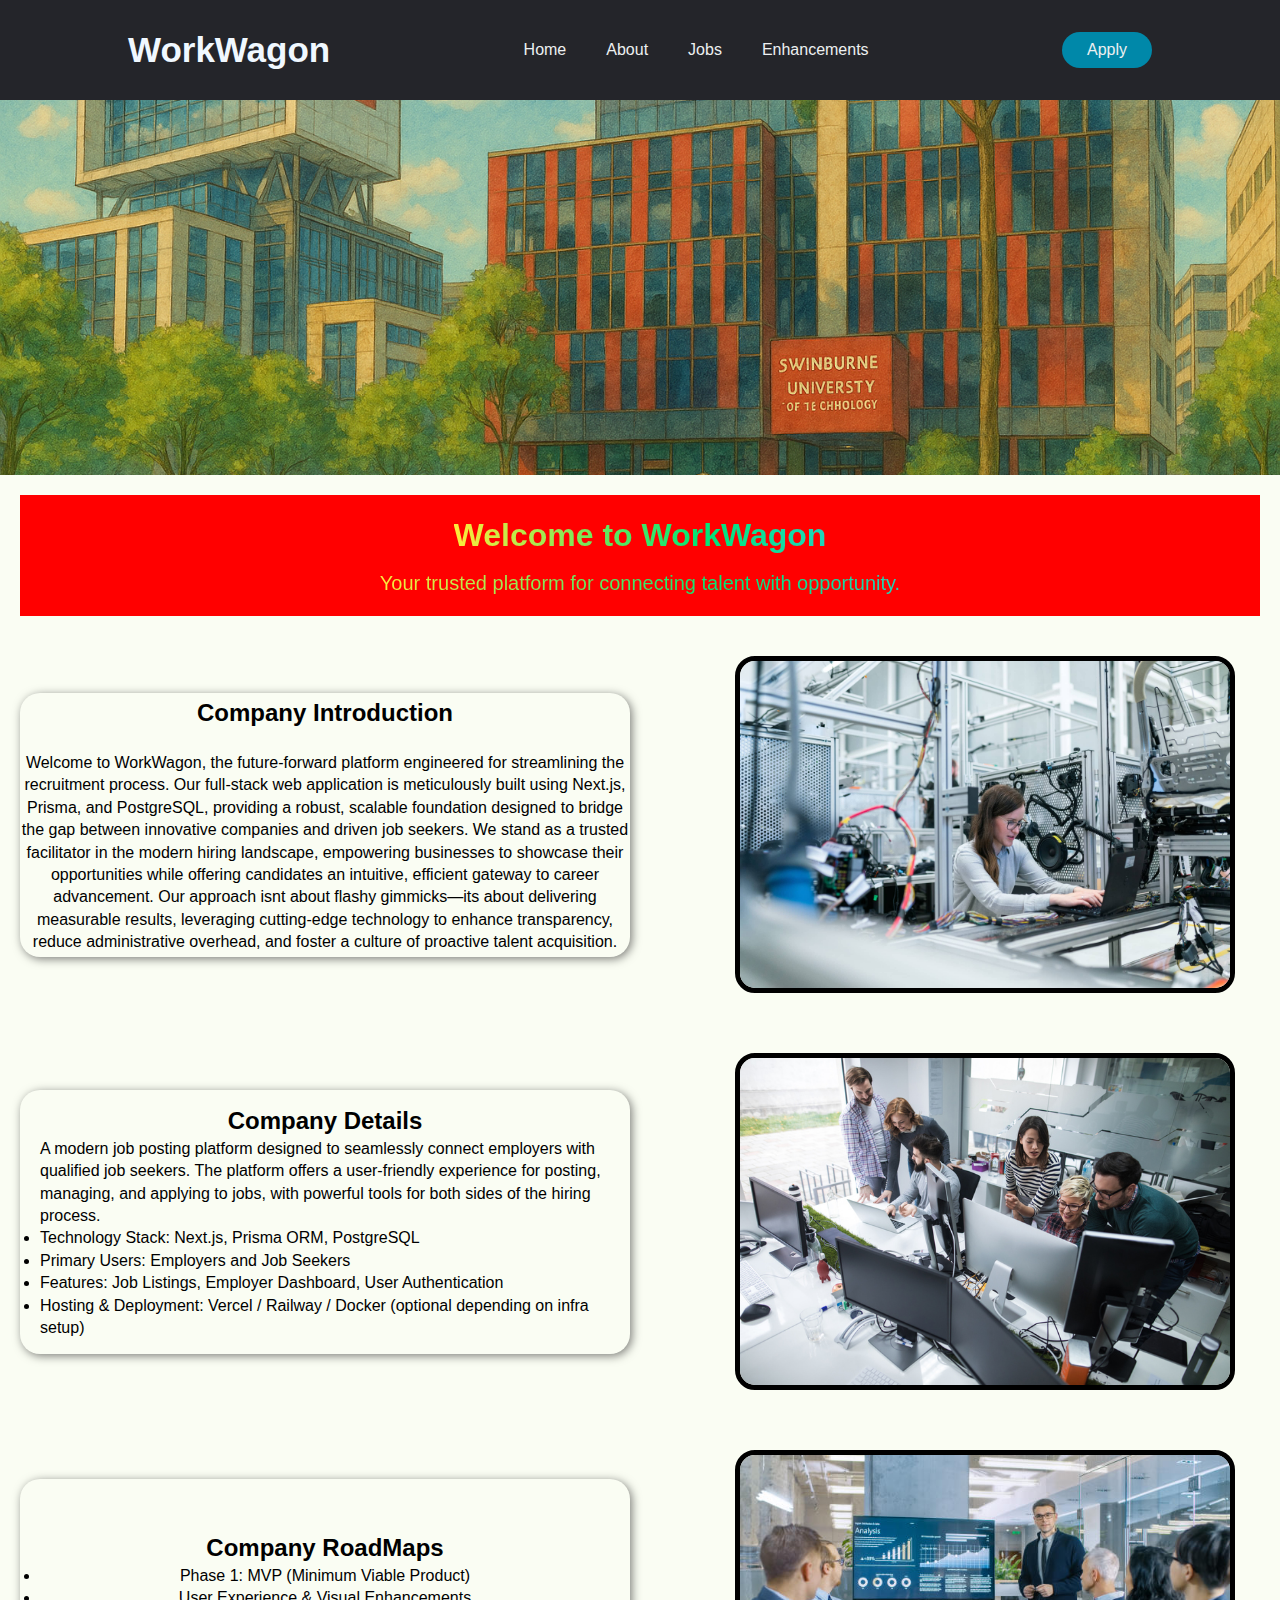
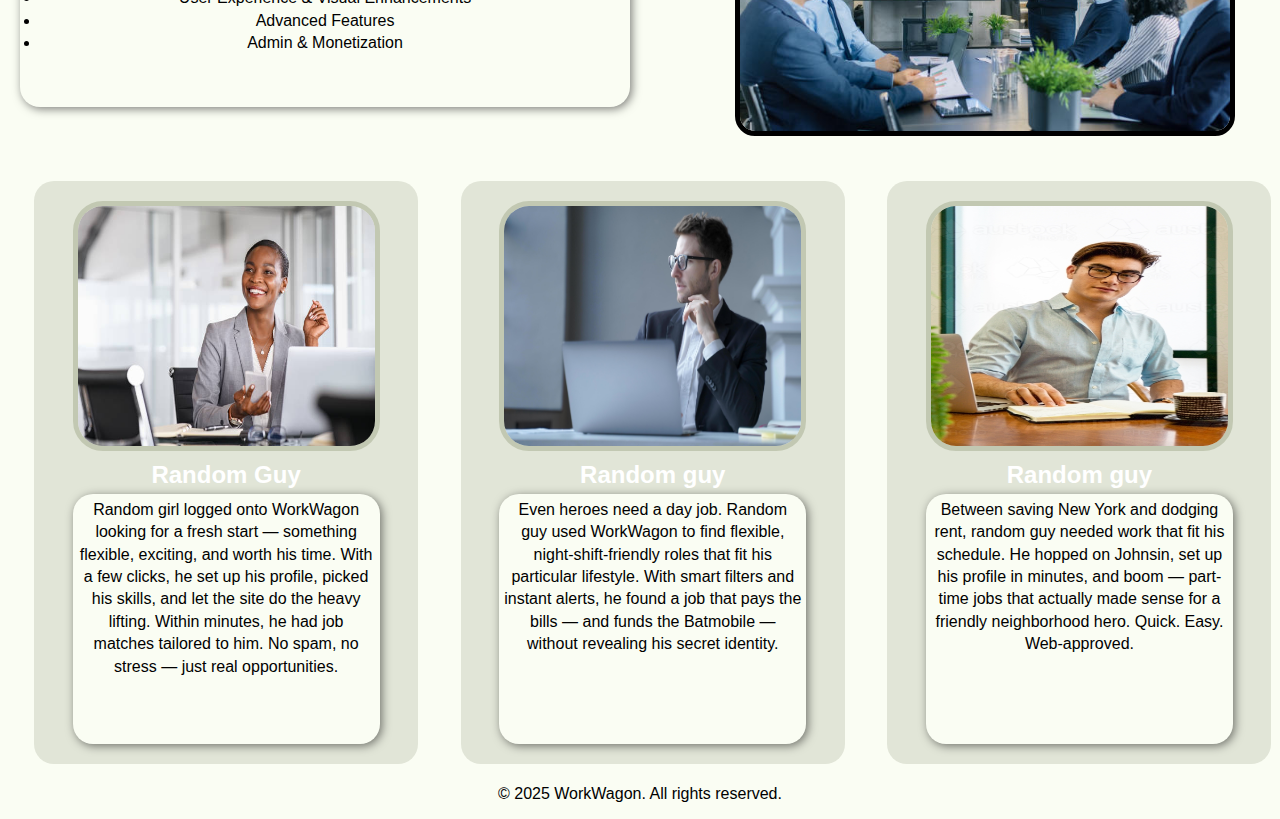
<file: index.html>
<!DOCTYPE html>
<html lang="en">
    <head>
        <meta charset="utf-8">
        <meta http-equiv="X-UA-Compatible" content="IE=edge">
        <title>Navbar</title>
        <link rel="icon" type="image/x-icon" href="images/icon1.png">
        <meta name="description" content="">
        <meta name="viewport" content="width=device-width, initial-scale=1">
        <link rel="stylesheet" href="css/style.css">
        <link rel="stylesheet" href="css/layout.css">
        <link rel="stylesheet" href="css/enhancements.css">
        <link href="https://fonts.googleapis.com/css?family=Montserrat:500&display=swap" rel="stylesheet">
    </head>
    <body>
        <header>
            <a href="index.html" class="logo">WorkWagon</a>
            <nav>
                <ul class="nav__links">
                    <li><a href="index.html">Home</a></li>
                    <li><a href="about.html">About</a></li>
                    <li><a href="jobs.html">Jobs</a></li>
                    
                    <li><a href="enhancements.html">Enhancements</a></li>
                </ul>
            </nav>
            <a class="cta" href="apply.html">Apply</a>
        </header>
       
        <section class="indexhero">
            <img src=images/heroA.png alt="Job opportunity banner" >
        </section>
          
       
        <div class="content_grid">
            <div class="welcome">
              <h1 class = "secondMainText">Welcome to WorkWagon</h1><br>
              <p class = "thirdMainText">Your trusted platform for connecting talent with opportunity.</p>
            </div>
            <div class="company_intro">
              <h2>Company Introduction</h2><br>
              <p class="styleIntro">
                Welcome to WorkWagon, the future-forward platform engineered for streamlining the recruitment process. 
                Our full-stack web application is meticulously built using Next.js, Prisma, and PostgreSQL, providing a robust, 
                scalable foundation designed to bridge the gap between innovative companies and driven job seekers. 
                We stand as a trusted facilitator in the modern hiring landscape, 
                empowering businesses to showcase their opportunities while offering candidates an intuitive, 
                efficient gateway to career advancement. Our approach isnt about flashy gimmicks—its about delivering measurable results,
                leveraging cutting-edge technology to enhance transparency, reduce administrative overhead,
                and foster a culture of proactive talent acquisition.
              </p>
            </div>

            <div class="picture1">
                <img class = "homePic" src="images/index2.jpg" alt="Company overview illustration">
            </div>

            <div class="company_details">
              <h2>Company Details</h2>
              <p>A modern job posting platform designed to seamlessly connect employers with qualified job seekers. The platform offers a user-friendly experience for posting, managing, and applying to jobs, with powerful tools for both sides of the hiring process.

              </p>
              <ul>
                <li>Technology Stack: Next.js, Prisma ORM, PostgreSQL</li>
                <li>Primary Users: Employers and Job Seekers</li>
                <li>Features: Job Listings, Employer Dashboard, User Authentication</li>
                <li>Hosting & Deployment: Vercel / Railway / Docker (optional depending on infra setup)</li>
              </ul>
            </div>

            <div class="picture2">
                <img class = "homePic" src="images/index1.jpg" alt="Company overview illustration">
            </div>

            <div class="company_roadmap">
                <h2>Company RoadMaps</h2>
                <ul>
                  <li>Phase 1: MVP (Minimum Viable Product)</li>
                  <li>User Experience & Visual Enhancements</li>
                  <li>Advanced Features</li>
                  <li>Admin & Monetization</li>
                </ul>
            </div>

            <div class="picture3">
                <img class = "homePic" src="images/index3.jpg" alt="Company overview illustration">
            </div>

          </div>
        <div class="successStory ">
          <div class = "mini_box1">
            <img src="./images/work1.jpg">
            <h2>Random Guy</h2>
            <p>Random girl logged onto WorkWagon looking for a fresh start — something flexible, exciting, and worth his time. With a few clicks, he set up his profile, picked his skills, and let the site do the heavy lifting. Within minutes, he had job matches tailored to him. No spam, no stress — just real opportunities.</p>
        </div>
        <div class = "mini_box1">
            <img src="./images/work2.jpg">
            <h2>Random guy</h2>
            <p>Even heroes need a day job. Random guy used WorkWagon to find flexible, night-shift-friendly roles that fit his particular lifestyle. With smart filters and instant alerts, he found a job that pays the bills — and funds the Batmobile — without revealing his secret identity.</p>
        </div>
        <div class = "mini_box1">
            <img src="./images/work3.jpg">
            <h2>Random guy</h2>
            <p>Between saving New York and dodging rent, random guy needed work that fit his schedule. He hopped on Johnsin, set up his profile in minutes, and boom — part-time jobs that actually made sense for a friendly neighborhood hero. Quick. Easy. Web-approved.</p>
        </div>
        </div>
          
       <footer>
           <p>&copy; 2025 WorkWagon. All rights reserved.</p>
       </footer>
        
    </body>
</html>
</file>
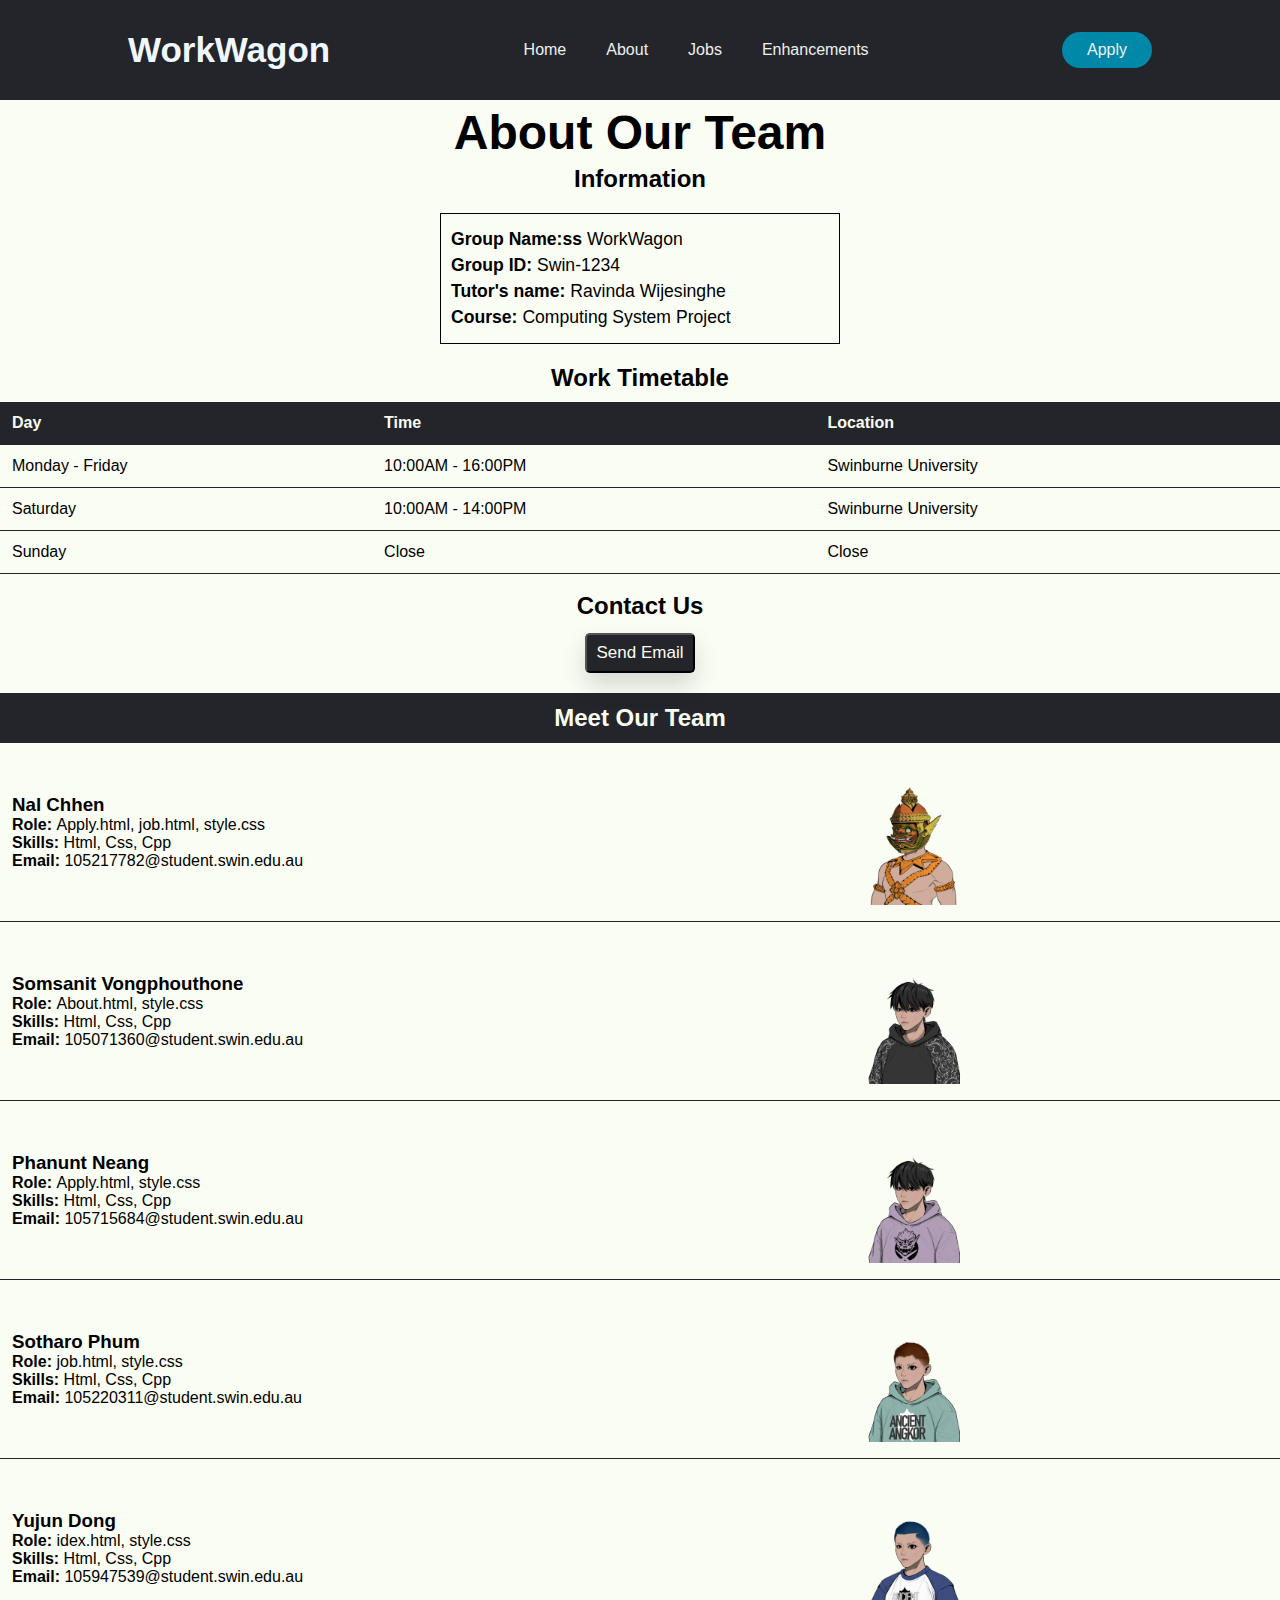
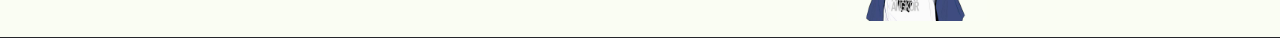
<file: about.html>
<!DOCTYPE html>
<html lang="en">
<head>
    <meta charset="UTF-8">
    <meta http-equiv="X-UA-Compatible" content="IE=edge">
    <meta name="viewport" content="width=device-width, initial-scale=1.0">
    <title>About Us - Business Website</title>
    <link rel="icon" type="image/x-icon" href="images/icon1.png">
    <link rel="stylesheet" href="css/style.css">
    <link rel="stylesheet" href="css/aboutlayout.css">
</head>
<body>
    <head>
        <header>
            <a href="index.html" class="logo">WorkWagon</a>
            <nav>
                <ul class="nav__links">
                    <li><a href="index.html">Home</a></li>
                    <li><a href="about.html">About</a></li>
                    <li><a href="jobs.html">Jobs</a></li>
                  
                    <li><a href="enhancements.html">Enhancements</a></li>
                </ul>
            </nav>
            <a class="cta" href="apply.html">Apply</a>
        </header>
    </head>
    

    <h1 id="head">About Our Team</h1>
    <h2 id="h">Information</h2>

    <dl class="card">
            <dt><strong>Group Name:ss </strong>WorkWagon</dt>
            <dt><strong>Group ID: </strong>Swin-1234</dt>
            <dt><strong>Tutor's name: </strong>Ravinda Wijesinghe</dt>
            <dt><strong>Course: </strong>Computing System Project</dt>
    </dl>

    <h2 id="heads">Work Timetable</h2>
    <table id="tb">
        <tr>
            <th>Day</th>
            <th>Time</th>
            <th>Location</th>
        </tr>
        <tr>
            <td>Monday - Friday</td>
            <td>10:00AM - 16:00PM</td>
            <td>Swinburne University</td>
        </tr>
        <tr>
            <td>Saturday</td>
            <td>10:00AM - 14:00PM</td>
            <td>Swinburne University</td>
        </tr>
        <tr>
            <td>Sunday</td>
            <td>Close</td>
            <td>Close</td>
        </tr>
    </table>
<br>
    <h2 id="heads">Contact Us</h2>
<div class="btn">
        <button><a href="mailto:105071360@student.swin.edu.au" class="button">Send Email</a></button>

</div>
<br>
    
    <h2 id="headss">Meet Our Team</h2>

    <table id="tb">
        <tr>
            <td>
                <h3>Nal Chhen</h3>
                <p><strong>Role: </strong>Apply.html, job.html, style.css</p>
                <p><strong>Skills: </strong>Html, Css, Cpp</p>
                <p ><strong>Email:  </strong><a class="bg" href="mailto:105217782@student.swin.edu.au">105217782@student.swin.edu.au</a></p>
            </td>
            <td>
                <img src="images/about/6.jpg" alt="Nal" width="150">
            </td>
        </tr>
        <tr>
            <td>
                <h3>Somsanit Vongphouthone</h3>
                <p><strong>Role: </strong>About.html, style.css</p>
                <p><strong>Skills: </strong>Html, Css, Cpp</p>
                <p ><strong>Email:  </strong><a class="bg" href="mailto:105071360@student.swin.edu.au">105071360@student.swin.edu.au</a></p>
            </td>
            <td>
                <img src="images/about/5.jpg" alt="moss" width="150">
            </td>
        </tr>
        <tr>
            <td>
                <h3>Phanunt Neang</h3>
                <p><strong>Role: </strong>Apply.html, style.css</p>
                <p><strong>Skills: </strong>Html, Css, Cpp</p>
                <p><strong>Email:  </strong><a class="bg" href="mailto:105715684@student.swin.edu.au">105715684@student.swin.edu.au</a></p>
            </td>
            <td>
                <img src="images/about/4.jpg" alt="neang" width="150">
            </td>
        </tr>
        <tr>
            <td>
                <h3>Sotharo Phum</h3>
                <p><strong>Role: </strong>job.html, style.css</p>
                <p><strong>Skills: </strong>Html, Css, Cpp</p>
                <p ><strong>Email:  </strong><a class="bg" href="mailto:105220311@student.swin.edu.au">105220311@student.swin.edu.au</a></p>
            </td>
            <td>
                <img src="images/about/2.jpg" alt="tharo" width="150">
            </td>
        </tr>
        <tr>
            <td>
                <h3>Yujun Dong</h3>
                <p><strong>Role: </strong>idex.html, style.css</p>
                <p><strong>Skills: </strong>Html, Css, Cpp</p>
                <p><strong>Email:  </strong><a class="bg" href="mailto:105947539@student.swin.edu.au">105947539@student.swin.edu.au</a></p>
            </td>
            <td>
                <img src="images/about/1.jpg" alt="yujun" width="150">
            </td>
        </tr>
    </table>
</body>
</html>
</file>
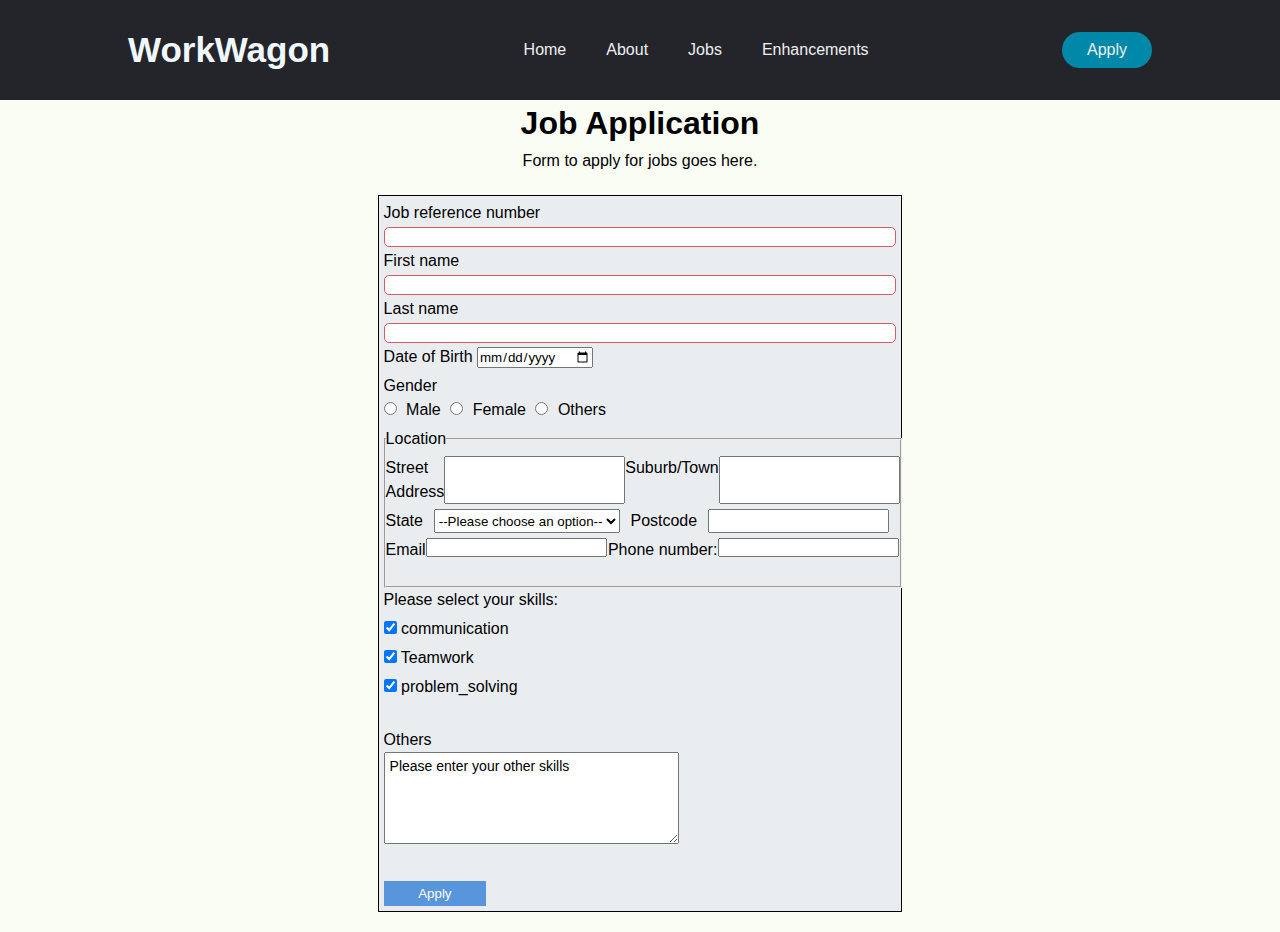
<file: apply.html>
<!DOCTYPE html>
<html lang="en">
<head>
    <meta charset="UTF-8">
    <meta http-equiv="X-UA-Compatible" content="IE=edge">
    <meta name="viewport" content="width=device-width, initial-scale=1.0">
    <title>Apply - Business Website</title>
    <link rel="icon" type="image/x-icon" href="images/icon1.png">
    <link rel="stylesheet" href="css/style.css">
</head>
<body id="applyBody">
    <div class="headerContainer">
        <header>
            <a href="index.html" class="logo">WorkWagon</a>
            <nav>
                <ul class="nav__links">
                    <li><a href="index.html">Home</a></li>
                    <li><a href="about.html">About</a></li>
                    <li><a href="jobs.html">Jobs</a></li>
                    
                    <li><a href="enhancements.html">Enhancements</a></li>
                </ul>
            </nav>
            <a class="cta" href="apply.html">Apply</a>
        </header>
    </div>

    <div class="ContainerNum1">
        <h1 class = "applyTitle">Job Application</h1>
    </div>
    <p class ="secondParagraph">Form to apply for jobs goes here.</p>
    <div class="formContainer"> 
        <form action="https://mercury.swin.edu.au/it000000/formtest.php" method="post">
            <div class="formtext">
                <label for="job_ref">Job reference number </label>
                <input type="text" name="job_ref" id="job_ref" maxlength="5" minlength="5" pattern="[A-Za-z0-9]{5}" required>

                <label for="first_name">First name</label>
                <input type="text" name="first_name" id="first_name" pattern="^[A-Za-z]{1,20}$"  required><br>

                <label for="last_name">Last name</label>
                <input type="text" name="last_name" id="last_name" pattern="^[A-Za-z]{1,20}$" required>
                
                <label for="birth">Date of Birth</label>
                <input type="date" name="birth" id="birth">
            </div>
            <fieldset class="checks"> 
                <legend>Gender</legend>
                <input type="radio" id = "male" name="gender_picked" value="male">
                <label class = "check_inputs" for="male">Male</label>

                <input type="radio" id = "female" name="gender_picked" value="female">
                <label class = "check_inputs" for="female">Female</label>

                <input type="radio" id = "others" name="gender_picked" value="others">
                <label class = "check_inputs" for="others">Others</label>
            </fieldset>

            <fieldset class="location">
            <legend>Location</legend>
            <div class="lineup1">
                <label for="street_address">Street Address</label>
                <input type="text" name="street_address" id="street_address" maxlength="20"><br>

                <label for="suburb">Suburb/Town</label>
                <input type="text" name="suburb" id="suburb" maxlength="20"><br>
            </div>
            <div class="lineup1">
                <label for="state">State</label>
                <select name="state" id="state">
                    <option value="">--Please choose an option--</option>
                    <option value="vic">VIC</option>
                    <option value="nsw">NSW</option>
                    <option value="qld">QLD</option>
                    <option value="nt">NT</option>
                    <option value="wa">WA</option>
                    <option value="sa">SA</option>
                    <option value="tas">TAS</option>
                    <option value="act">ACT</option>
                </select>

                <label for="postcode">Postcode</label>
                <input type="text" name="postcode" id="postcode" maxlength="4" minlength="4" pattern="\d{4}" required><br>
            </div>
            <div class="formText emailSection">
                <label for="email">Email</label>
                <input type="email" name="email" id="email">
            

                <label for="phone_num">Phone number: </label>
                <input type="tel" name="phone_num" id="phone_num" pattern="(\(0[1-9]\) ?\d{4} \d{4})|(04\d{2} \d{3} \d{3})" required><br><br>
            </div>
        </fieldset>

            <legend>Please select your skills: </legend>
            <div class="checks">
                <input type="checkbox" id="communication" name="communication" checked />
                <label for="communication">communication</label>
            </div>

            <div class="checks">
                <input type="checkbox" id="Teamwork" name="Teamwork" checked />
                <label for="Teamwork">Teamwork</label>
            </div>

            <div class="checks">
                <input type="checkbox" id="problem_solving" name="problem_solving" checked />
                <label for="problem_solving">problem_solving</label>
             </div>
            <br>
            <div class="formText">
                <label for="other">Others</label><br>
                <textarea class="textAreaWord" id="Others" name="Others" rows="5" cols="33">Please enter your other skills</textarea>
            </div>
    
        <button class="submit" type="submit">Apply</button>
        </form>
    </div>
</body>
</html>
</file>
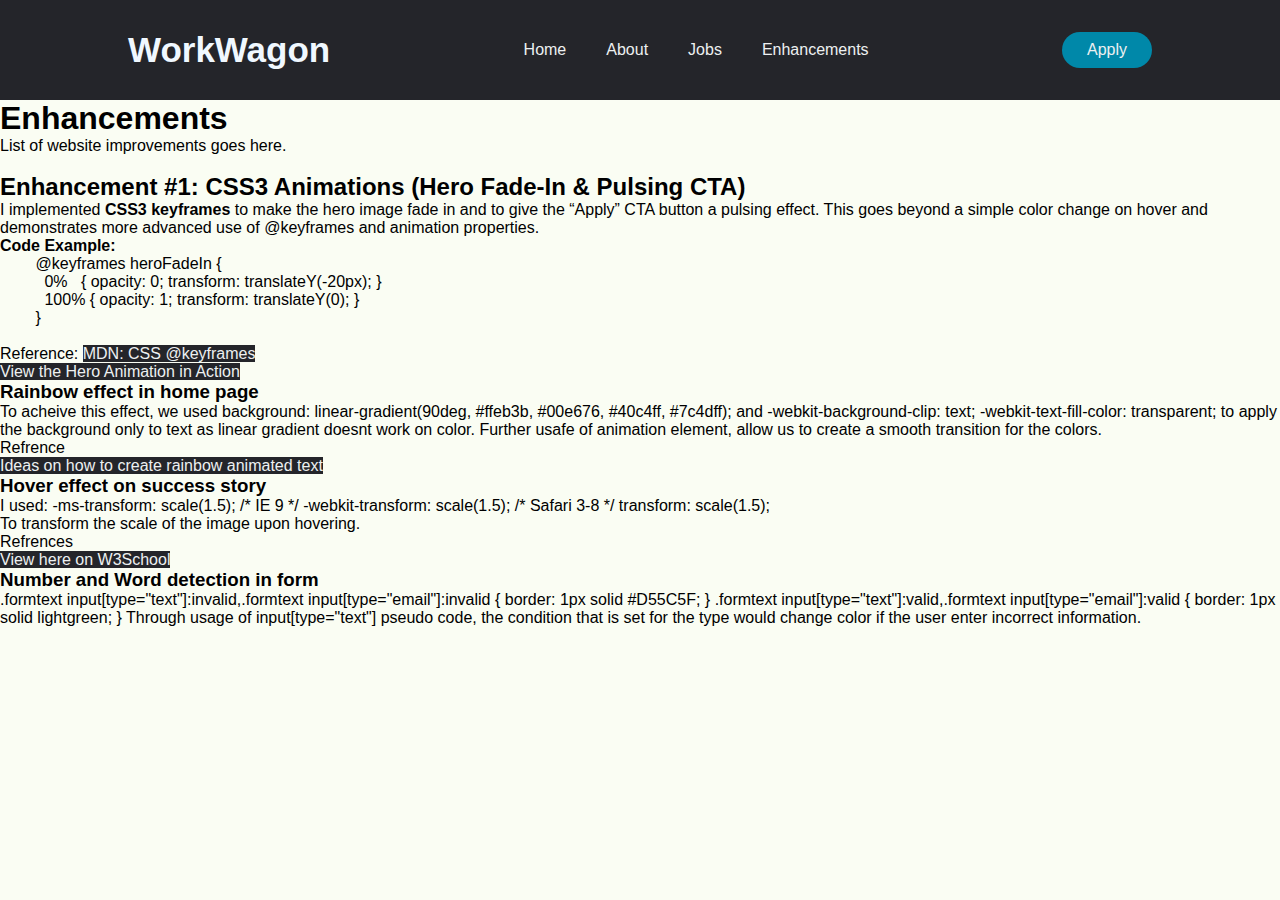
<file: enhancements.html>
<!DOCTYPE html>
<html lang="en">
<head>
    <meta charset="UTF-8">
    <meta http-equiv="X-UA-Compatible" content="IE=edge">
    <meta name="viewport" content="width=device-width, initial-scale=1.0">
    <title>Enhancements - Business Website</title>
    <link rel="icon" type="image/x-icon" href="images/icon1.png">
    <link rel="stylesheet" href="css/style.css">
    <link rel="stylesheet" href="css/layout.css">
</head>
<body>
    <header>
        <a href="index.html" class="logo">WorkWagon</a>
     
        <nav>
            <ul class="nav__links">
                <li><a href="index.html">Home</a></li>
                <li><a href="about.html">About</a></li>
                <li><a href="jobs.html">Jobs</a></li>
                
                <li><a href="enhancements.html">Enhancements</a></li>
            </ul>
        </nav>
        <a class="cta" href="apply.html">Apply</a>
    </header>
    <div class ="enchancement#1">
      <h1>Enhancements</h1>
      <p>List of website improvements goes here.</p><br>

      <h2>Enhancement #1: CSS3 Animations (Hero Fade-In & Pulsing CTA)</h2>
      <p>
        I implemented <strong>CSS3 keyframes</strong> to make the hero image fade in and 
        to give the “Apply” CTA button a pulsing effect. This goes beyond a simple 
        color change on hover and demonstrates more advanced use of 
        <code>@keyframes</code> and <code>animation</code> properties.
      </p>
      <p>
        <strong>Code Example:</strong> 
        <pre>
        @keyframes heroFadeIn {
          0%   { opacity: 0; transform: translateY(-20px); }
          100% { opacity: 1; transform: translateY(0); }
        }
        </pre>
      </p>
      <p>Reference:
        <a href="https://developer.mozilla.org/en-US/docs/Web/CSS/@keyframes" target="_blank">
          MDN: CSS @keyframes
        </a>
      </p>
      <p>
        <a href="index.html#hero-section">View the Hero Animation in Action</a>
      </p>
    </div>

    <div class = "enchancement#2">
      <h3>Rainbow effect in home page</h3>
      <p>To acheive this effect, we used background: linear-gradient(90deg, #ffeb3b, #00e676, #40c4ff, #7c4dff); and   -webkit-background-clip: text;
        -webkit-text-fill-color: transparent; to apply the background only to text as linear gradient doesnt work on color. Further usafe of animation element, allow us to create a smooth transition for the colors.</p>
        <p>Refrence</p>
        <p><a href="https://www.youtube.com/watch?v=Hvrl93x-P3s">Ideas on how to create rainbow animated text</a></p>
    </div>

    
    <div class = "enchancement#3">
      <h3>Hover effect on success story </h3>
      <p>I used:
        -ms-transform: scale(1.5); /* IE 9 */
        -webkit-transform: scale(1.5); /* Safari 3-8 */
        transform: scale(1.5);
        <br>
        To transform the scale of the image upon hovering.
      </p>
      <p>Refrences</p>
      <p><a href = "https://www.w3schools.com/howto/howto_css_zoom_hover.asp">View here on W3School</a></p>
    </div>

    <div class = "enchancement#4">
      <h3>Number and Word detection in form</h3>
      <p>
        .formtext input[type="text"]:invalid,.formtext input[type="email"]:invalid {
          border: 1px solid #D55C5F;
        }
        
        .formtext input[type="text"]:valid,.formtext input[type="email"]:valid {
          border: 1px solid lightgreen;
        }
        Through usage of input[type="text"] pseudo code, the condition that is set for the type would change color if the user enter incorrect information.
      </p>
    </div>
    
    
</body>
</html>
</file>
<file: css/style.css>
/* Navigation Bar - Sonal Chhen*/

/* >>>>>>>>>>>>>>>>>>>>>>>>>>>>>>>>>>>>>>>>>>>>>> */


* {font-family: 'Noto Sans', 'Helvetica Neue', Helvetica, Arial, sans-serif !important;}


* {
  box-sizing: border-box;
  margin: 0;
  padding: 0;
}  

.boldref {
  color: black;
}

body{
  background-color: rgb(52, 112, 154);
}


  header {
    display: flex;
    justify-content: space-between;
    align-items: center;
    padding: 30px 10%;
    background-color: #24252a;
  }
  
  .logo {
    cursor: pointer;
    font-size: 35px; font-weight: 600; color: aliceblue; background-color: #24252a;
  }
  
  .nav__links a, .cta, a {
    font-family: "Montserrat", sans-serif;
    font-weight: 500;
    color: #edf0f1;
    text-decoration: none;
    background-color: #24252a;
  }
  
  .nav__links {
    list-style: none;
    display: flex;
    
  }
  
  .nav__links li {
    padding: 0px 20px;
    background-color: #24252a;
  }
  
  .nav__links li a {
    transition: color 0.3s ease 0s;
  }
  
  .nav__links li a:hover {
    color: #0088a9;
  }
  
  .cta {
    padding: 9px 25px;
    background-color: rgba(0, 136, 169, 1);
    border: none;
    border-radius: 50px;
    cursor: pointer;
    transition: background-color 0.3s ease 0s;
  }
  
  .cta:hover {
    background-color: rgba(0, 136, 169, 0.8);
  }

  #ApplyForm {
    background-color: rgb(52, 115, 154);
  }

/* >>>>>>>>>>>>>>>>>>>>>>>>>>>>>>>>>>>>>>>>>>>>>> */

/* Form Style*/

/* >>>>>>>>>>>>>>>>>>>>>>>>>>>>>>>>>>>>>>>>>>>>>> */
#applyBody {
  background-color: #FAFDF3;
  display: flex;
  flex-direction: column;
}


.applyTitle {
  color: black;
}

.ContainerNum1, .secondParagraph {
  display: flex;
  align-items: center;
  justify-content: center;
  margin: 5px;
}

form {
  background-color: #EAEDF0;
  font-family: "Helvetica", "Arial", sans-serif;
  border: 1px solid black;
  line-height: 1.5;
  width: 41%;
  margin: 20px auto;
  padding: 5px;
}

.formtext input[type="text"],.formtext input[type="email"] {
  background-color: #FFFFFF;
  border: 1px solid #D6D9DC;
  border-radius: 5px;
  width: 100%;
  height: 20px;
  font-size: 15px;
  padding: 5px;
}

.emailSection {
  display: flex;
  justify-content: space-between;
  margin-top: 5px;
}

.formtext input[type="text"]:invalid,.formtext input[type="email"]:invalid {
  border: 1px solid #D55C5F;
}

.formtext input[type="text"]:valid,.formtext input[type="email"]:valid {
  border: 1px solid lightgreen;
}

.checks {
  border: none;
  margin-bottom: 5px;
  margin-top: 5px
}

.check_inputs {
  padding: 5px;
}

.formtext textarea {
  font-family: "Helvetica", "Arial", sans-serif;
  font-size: 14px;
  border: 1px solid #D6D9DC;
  border-radius: 5px;
  min-height: 200px;
  resize: none;
  margin-bottom: 0;
}

.textAreaWord {
  color: black;
  font-size: 14px;
  margin-bottom: 30px;
  padding: 5px;

}

.lineup1 {
  margin-top: 5px;
  display: flex;
  justify-content: space-between;
}


.submit {
  color: #FFFFFF;
  background-color: #5995DA;
  border: none;
  cursor: pointer;
  width: 20%;
  Height: 25px;
}

button:hover {
  background-color: #76AEED;
}

.emailSection input[type="tel"],.emailSection input[type="email"] {
  height: 50%;}





/*>>>>>>>>>>>>>>>>>>>>>>>>>>>*/

/*about*/

/* about css page*/
#head {font-size: 48px;}
#head {text-align: center;}
#heads {text-align: center;}
#headss {text-align: center;}
#h {text-align: center;}

/* information css borader*/
.card {
    color: black;
    border: 1px solid #000;
    padding: 10px;
    margin:20px auto;
    max-width: 400px;}
     
.card dt {margin: 5px 0;
font-size: 1.1em;}

figure {display: flex;
    align-items: center;
    justify-content: center;}

/* timetable */
    #tb {
        width: 100%;
        border-collapse: collapse;
    }
    #tb th, td {
        padding: 12px;
        text-align: left;
        border-bottom: 1px solid #ffffff;
    }
    #tb tr:nth-child(even) {
        background-color: whitesmoke;
    }
    #tb th {
        background-color: #232f34;
        color: white;
    }

/*email button*/
.btn {text-align: center; }
.btn button {font-size: 17px;}
      
.button {display: inline-block;
        text-decoration: none;
        color: whitesmoke;
        }   

/*Meet our team backdorp*/
#headss {background-color: #232f34; 
        color:whitesmoke;
        text-align: center; 
        width: auto; 
        height: 50px; 
        padding: 10px 0;
        display: flex;
        align-items: center;
        justify-content: center;}




.bg {background-color: transparent;
  color: black;
}

.fieldchange {
  margin-left: 0;
  

}


/* >>>>>>>>>>>>>>>>>>>>>>>>>>>>>>>>>>>>>>>>>>>>>> */

/*Jobs Style  - Sonal Chhen*/

/* >>>>>>>>>>>>>>>>>>>>>>>>>>>>>>>>>>>>>>>>>>>>>> */





.jobs-container {
    display: flex;
    justify-content: space-between;        
    background-color: rgb(52, 115, 154);     
    padding: 20px;
    flex-wrap: wrap;
    
  }
  
  
  
  .job-listing ul, .job-listing ol {
    list-style-position: inside;
    margin: 0;
    padding: 1em;
  }
  
  .job-listing h2, .job-listing h3{
    color: rgb(0, 0, 0);
    margin-top: 0;
    margin-bottom: 0.3em;
    line-height: 1.2;
    border: none;
  }
  
  .job-listing p {
    margin: 0 0 1em 0;        
    line-height: 1.5;
    border: none;
  }
  
  .job-listing ul {
    list-style-position: outside; 
    margin: 0 0 1em 1.5em;     
    line-height: 1.5;
    border: none;
  }
  
  
  .job-listing {
    width: 48%; /* Equal width for each job listing */
    background-color: rgb(90, 111, 124);
    color: white;
    box-sizing: border-box;
    margin-bottom: 20px;
    padding: 20px;
    border-radius: 1em;
    min-height: 650px; /* Set a fixed minimum height to make them the same size */
    display: flex;
    flex-direction: column;
    justify-content: flex-start;
}
  
  
  .summaryrole {
    border:none;
    margin-top: 0.5em;
  }
  
  .titlejob {
    text-align: center;
    margin: 20px 0;
    background-color: rgb(52, 115, 154);
  }
  
  ol li {
    margin-bottom: 0.75em;  
    line-height: 1.5;       
  }
  
  
  footer {
    background-color: rgb(52, 115, 154);  
    color: #ffffff;             
    text-align: center;         
    padding: 1em; 
  }
  
  .emailink {
    background-color: rgb(52, 115, 154);
  }
</file>
<file: css/layout.css>
/* - Sonal Chhen*/

* {font-family: 'Noto Sans', 'Helvetica Neue', Helvetica, Arial, sans-serif !important;}

body{ background-color: #FAFDF3;}

.jobs-container {  
    background-color: #FAFDF3;     
  }

.titlejob { 
    background-color: #FAFDF3;
}

footer{
    background-color: #FAFDF3;
    color: black;
}

.emailink {
    background-color:#FAFDF3 ;
    color: black;
  }

.ten h2 {
    font-size:34px; font-weight:500; text-transform:uppercase;
}

.jobhero {
    width: 100%;
    height: 250px;
    overflow: hidden;
  }
  
.jobhero img {
    width: 100%;
    height: 100%;
    object-fit: cover; 
}
  
/*>>>>>>>>>>>>>>>>>>>>>*/

.indexhero {
  width: 100%;
  height: 375px; 
  overflow: hidden;
  
}

.indexhero img {
  width: 100%;
  height: 100%;
  object-fit: cover; 
}

.content_grid {
  display: grid;
  grid-template-columns: 1fr 1fr; 
  grid-template-rows: auto auto auto auto; 
  grid-template-areas: 
    "welcome welcome"
    "company_intro picture1"
    "company_details picture2"
    "company_roadmap picture3";
  gap: 20px;
  padding: 20px;
  width: 100%;
}


.welcome {
  grid-area: welcome;
  color: white;
  background: red;
  font-family: 'Franklin Gothic Medium', 'Arial Narrow', Arial, sans-serif;
  padding: 20px;
  grid-template-columns: 1/3;
  border: 1px solid red;
  flex-direction: column;
  display: flex;
  justify-content: center;
  align-items: center;
}

.secondMainText {
  font-size: 32px;
  line-height: 1.2;
  animation: rainbow 2s linear infinite;
  background: linear-gradient(90deg, #ffeb3b, #00e676, #40c4ff, #7c4dff);
  -webkit-background-clip: text;
  -webkit-text-fill-color: transparent;
  background-size: 200%;
}

.thirdMainText {
  animation: rainbow 5s linear infinite;
  background: linear-gradient(90deg, #ffeb3b, #00e676, #40c4ff, #7c4dff);;
  -webkit-background-clip: text;
  -webkit-text-fill-color: transparent;
  background-size: 200%;
  font-size: 20px;
}

@keyframes rainbow {
  0% {
    background-position: 0%;
  }
  100% {
    background-position: 100%;
  }
}

.homePic {
  border-radius: 20px;
  border: 5px solid black;
}


.company_intro, .company_roadmap, .company_details {
  grid-area: company_intro;
  background: #FAFDF3;
  padding:  5px 5px;
  margin: 0px;
  display: flex;
  flex-direction: column;
  justify-content: center;
  background-color: white;
  line-height: 1.4;
  border-radius: 20px;
  box-shadow: 2px 2px 10px rgba(0, 0, 0, 0.5);
  height: 70%;
  align-self: center;
  width: 100%;
}

.company_intro, .company_roadmap, .company_details  > h2 {
  margin: 0;
  padding: 0;
  text-align: center;
}

.company_intro > p {
  margin: 0;
  padding: 0;
}

.picture1 {
  grid-area: picture1;
  background: #FAFDF3;
  padding: 20px;
}
.picture1 img {
  width: 500px;
  height: auto;
  object-fit: cover;
}

.company_details {
  grid-area: company_details;
  background: #FAFDF3;
  padding: 20px;
}

.picture2 {
  grid-area: picture2;
  background: #FAFDF3;
  padding: 20px;
}
.picture2 img {
  width: 500px;
  height: auto;
  object-fit: cover;
}

.company_roadmap {
  grid-area: company_roadmap;
  background: #FAFDF3;
  padding: 20px;
}

.picture3 {
  grid-area: picture3;
  background: #FAFDF3;
  padding: 20px;
}
.picture3 img {
  width: 500px;
  height: auto;
  object-fit: cover;
}

.picture1, .picture2, .picture3 {
  display: flex;
  justify-content: center; 
  align-items: center;  
  background: #FAFDF3;
  padding: 20px;
}

.company_intro {
  background-color:#FAFDF3;
}

.picture1 img,
.picture2 img,
.picture3 img {
  width: 500px;
  height: auto;
  margin-left: 60px;
}

.successStory {
  display: grid;
  grid-template-columns: repeat(3, 1fr);
}

.mini_box {
  margin-top: 20px;
  display: grid;
  grid-template-columns: repeat(3,1fr);
}

.mini_box1 {
  margin: 5px;
  border-radius: 20px;
  background-color: #E1E5D7;
  padding-top: 20px;
  padding-bottom: 20px;
  width: 90%;
  margin-left: 8%;

}

.mini_box1 > h2 {
  color: white;
  margin-bottom: 5px;
}

.mini_box1 > p {
  padding: 5px;
  width: 80%;
  height: 250px; 
  text-align: center;
  margin-left: 10%;
  background-color: #FAFDF3;
  line-height: 1.4;
  border-radius: 20px;
  box-shadow: 2px 2px 10px rgba(0, 0, 0, 0.5);
}

.mini_box1 > img {
  display: block;
  margin: 0 auto;
  width: 80%;
  height: 250px; 
  margin-bottom: 10px;
  border-radius: 30px;
  border: 5px solid #C2C8B2;
}

.mini_box1 > h2 {
  text-align: center;
}

.mini_box1  img {
  transition: transform .2s;
}

.mini_box1 img:hover {
  transform: scale(1.1);
  -webkit-transform: scale(1.1); 
  transform: scale(1.2); 
}
</file>
<file: css/enhancements.css>
/* Keyframes for hero image fade-in - Sonal*/
@keyframes heroFadeIn {
    0% {
      opacity: 0;
      transform: translateY(-20px);
    }
    100% {
      opacity: 1;
      transform: translateY(0);
    }
  }
  
  .indexhero img {
    animation: heroFadeIn 1.5s ease-out forwards;
  }
  

  @keyframes pulseCTA {
    0%, 100% {
      transform: scale(1);
      background-color: rgba(0, 136, 169, 1);
    }
    50% {
      transform: scale(1.05);
      background-color: rgba(0, 136, 169, 0.8);
    }
  }
  
 
  .cta {
    animation: pulseCTA 2s infinite;
  }
</file>
<file: css/aboutlayout.css>
* {background-color: #FAFDF3;}


* {font-family: 'Noto Sans', 'Helvetica Neue', Helvetica, Arial, sans-serif !important;}


body{ background-color: #FAFDF3;}

/*about*/


#heads {margin-bottom:10px ;}
#h {margin-top: 5px;}


/* about css page*/
#head {font-size: 48px;
    margin-top: 5px;
}
#head {text-align: center;}
#heads {text-align: center;}
#headss {text-align: center;}
#h {text-align: center;}

/* information css borader*/
.card {
    color: black;
    border: 1px solid #000;
    padding: 10px;
    margin:20px auto;
    max-width: 400px;
    background: #FAFDF3;
    }
     
.card dt {margin: 5px 0;
font-size: 1.1em;}

figure {display: flex;
    align-items: center;
    justify-content: center;}



/* timetable */
    #tb {
        width: 100%;
        border-collapse: collapse;
    }
    #tb th, td {
        padding: 12px;
        text-align: left;
        border-bottom: 1px solid #24252a;
    }
    #tb tr:nth-child(even) {
        background-color: #FAFDF3;
    }
    #tb th {
        background-color: #24252a;
        color: #FAFDF3;
    }

/*email button*/
.btn {text-align: center; }

.btn button {font-size: 15px;}
      
.button {display: inline-block;
        text-decoration: none;
        color: #FAFDF3;
        }
           
.btn button {font-size: 17px;
padding:8px 10px;
background-color: #24252a;
margin-top: 5px;
border-radius: 5px;
font-weight: bold;
cursor: pointer;
box-shadow: 0 12px 24px rgb(0, 0, 0, 0.15);
transform: translateY(-2px);
transition: transform 0.3s ease, box-shadow 0.3s ease;
}

.btn button:hover{transform: translateY(-6px) scale(1.05);}


/*Meet our team backdorp*/
#headss {background-color: #24252a; 
        color:#FAFDF3;
        text-align: center; 
        width: auto; 
        height: 50px; 
        padding: 10px 0;
        display: flex;
        align-items: center;
        justify-content: center;
     }




.bg {background-color: transparent;
  color: black;
}

.fieldchange {
  margin-left: 0;
  

}



.abouthero {
    width: 100%;
    height: 300px; 
    overflow: hidden;
  }
  
.abouthero img {
    width: 100%;
    height: 100%;
    object-fit: cover; 
  }
</file>
